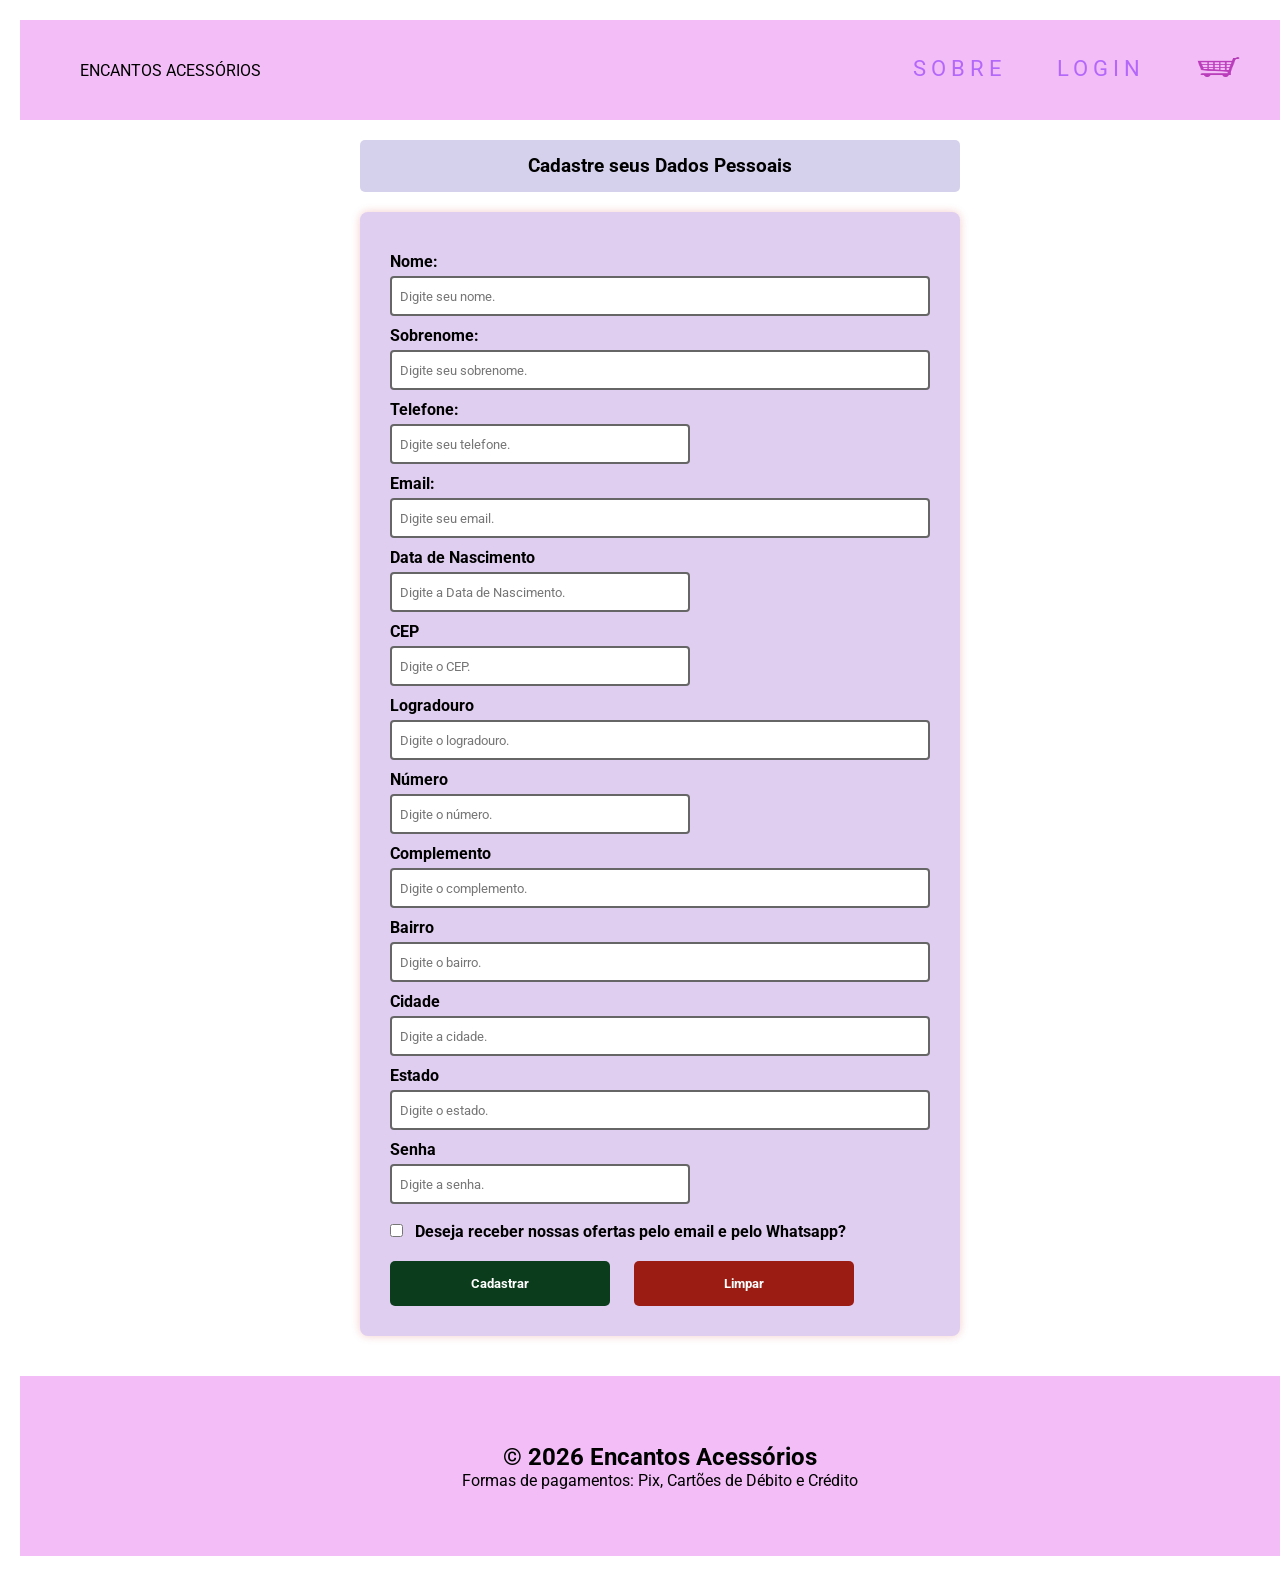
<file: paginas/cadastro.html>
<!DOCTYPE html>
<html lang="pt-br">
<head>
    <meta charset="UTF-8">
    <meta name="viewport" content="width=device-width, initial-scale=1.0">
    <title>Projeto Minha Loja Virtual</title>

    <link rel="stylesheet" href="../css/style_cadastro.css">
    
    <script src="../js/consulta_cep.js" defer></script>
</head>
<body>
   <main id="geral">
    <header id="cabecalho">
        <div id="logo">
        ENCANTOS ACESSÓRIOS
        </div>

        <nav id="menu">
            <ul>
                <li><a href="../paginas/sobre.html">Sobre</a></li>
                <li><a href="../paginas/login.html">Login</a></li>
                <li><a href="../paginas/carrinho.html"><img src="../imagens/icones/carrinho compras.png" alt="Carrinho"></a></li>
            </ul>
        </nav>
    </header>

    <section id="form">

        <div id="titulo">
            <h3>Cadastre seus Dados Pessoais</h3>
        </div>
        
        <form id="form-pessoa">

            <label for="nome">Nome:</label>
            <input type="text" name="nome" id="nome" class="input001" required maxlength="60" placeholder="Digite seu nome.">
            
            <label for="sobrenome">Sobrenome:</label>
            <input type="text" name="sobrenome" id="sobrenome" class="input001" required maxlength="60" placeholder="Digite seu sobrenome.">

            <label for="telefone">Telefone:</label>
            <input type="text" name="telefone" id="telefone" class="input002" required maxlength="20" placeholder="Digite seu telefone.">

            <label for="email">Email:</label>
            <input type="text" name="email" id="email" class="input001" required maxlength="70" placeholder="Digite seu email.">

            <label for="datanascimento">Data de Nascimento</label>
            <input type="text" name="datanascimento" id="datanascimento" class="input002" required maxlength="8" placeholder="Digite a Data de Nascimento.">

            <label for="cep">CEP</label>
            <input type="text" name="cep" id="cep" class="input002" required maxlength="8" placeholder="Digite o CEP.">

            <label for="logradouro">Logradouro</label>
            <input type="text" name="logradouro" id="logradouro" class="input001" required maxlength="200" placeholder="Digite o logradouro.">

            <label for="numero">Número</label>
            <input type="text" name="numero" id="numero" class="input002" required maxlength="7" placeholder="Digite o número.">

            <label for="complemento">Complemento</label>
            <input type="text" name="complemento" id="complemento" class="input001" required maxlength="100" placeholder="Digite o complemento.">

            <label for="bairro">Bairro</label>
            <input type="text" name="bairro" id="bairro" class="input001" required maxlength="30" placeholder="Digite o bairro.">

            <label for="cidade">Cidade</label>
            <input type="text" name="cidade" id="cidade" class="input001" required maxlength="30" placeholder="Digite a cidade.">

            <label for="estado">Estado</label>
            <input type="text" name="estado" id="estado" class="input001" required maxlength="30" placeholder="Digite o estado.">

            <label for="senha">Senha</label>
            <input type="text" name="senha" id="senha" class="input002" required maxlength="30" placeholder="Digite a senha.">

           <div class="check">
            <input type="checkbox" name="notificacao" id="notificacao"> 
            <label for="notificacao">
                Deseja receber nossas ofertas pelo email e pelo Whatsapp?
            </label>
           </div>

           <div class="botoes">
            <button type="submit" id="btn-add">Cadastrar</button>
            <button type="reset" id="btn-limpar">Limpar</button>

           </div>
           
        </form>

    </section>

    <footer id="rodape">
        <h2>&copy 2026 Encantos Acessórios </h2>
        <p>Formas de pagamentos: Pix, Cartões de Débito e Crédito</p>
    </footer>
    
   </main>

</body>
</html>
</file>
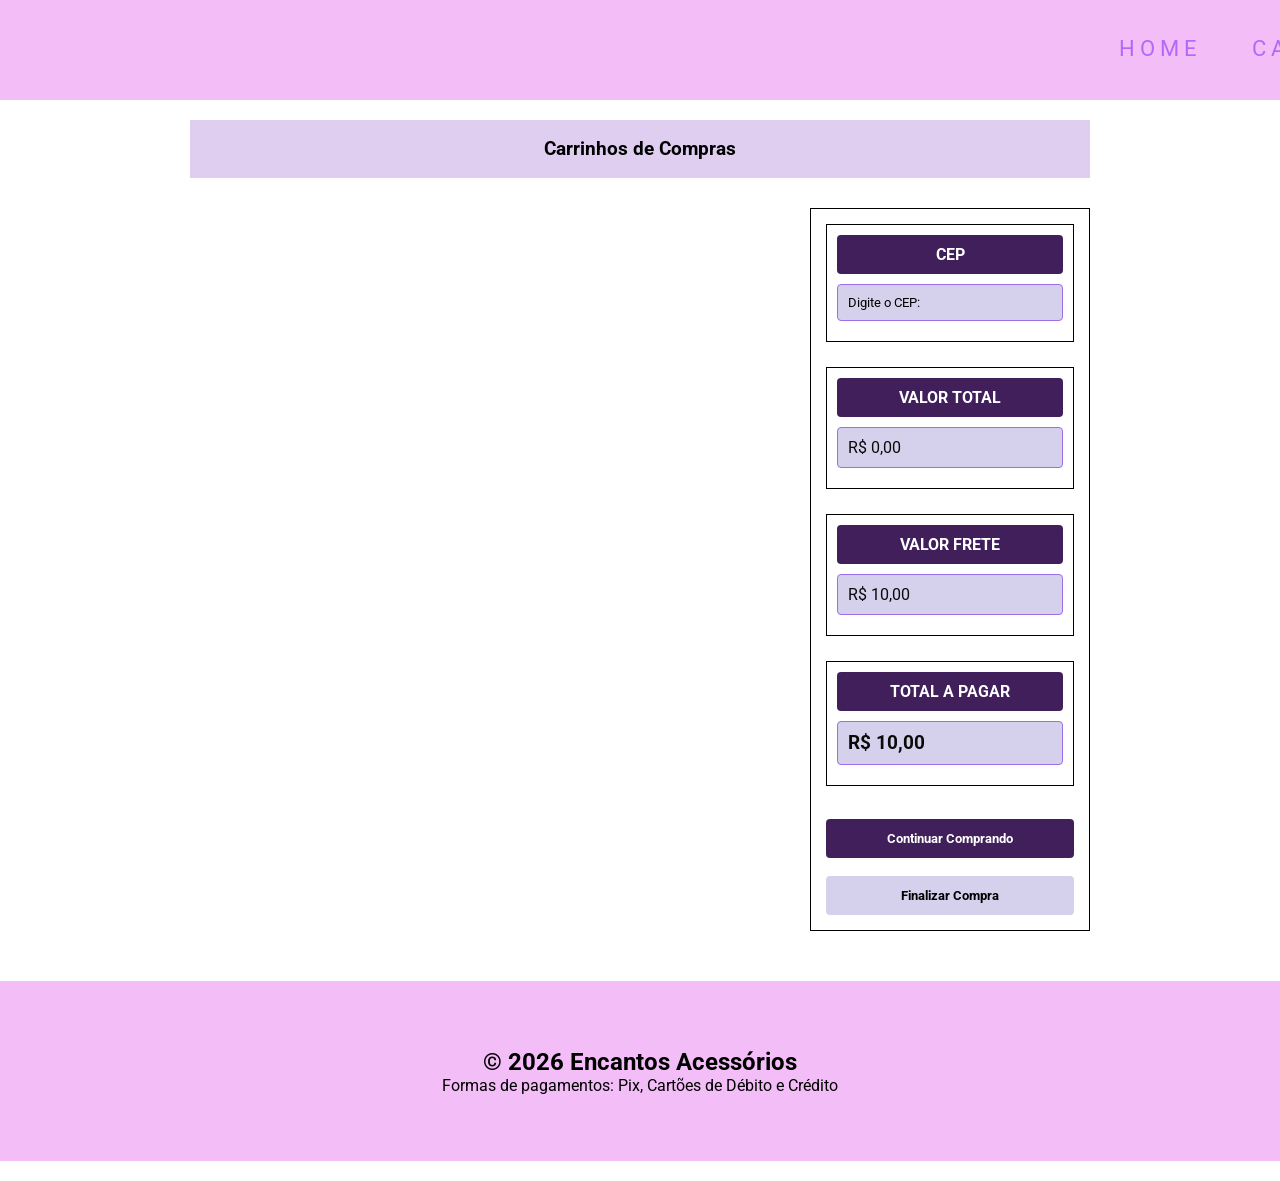
<file: paginas/carrinho.html>
<!DOCTYPE html>
<html lang="pt-br">

<head>
    <meta charset="UTF-8">
    <meta name="viewport" content="width=device-width, initial-scale=1.0">
    <title>Projeto Minha Loja Virtual</title>

    <link rel="stylesheet" href="../css/style_carrinho.css">


    <script src="../js/tela_carrinho.js" type="module" defer></script>

</head>

<body>

    <main id="geral">
        <header id="cabecalho">
            <div id="logo">
                ENCANTOS ACESSÓRIOS
            </div>

            <nav id="menu">
                <ul>
                    <li><a href="../index.html">Home</a></li>
                    <li><a href="cadastro.html"> Cadastro </a></li>
                    <li><a href="sobre.html">Sobre</a></li>
                    <li><a href="login.html">Login</a></li>
                    <li><a href="carrinho.html"><img src="../imagens/icones/carrinho compras.png" alt="Carrinho"></a>
                    </li>
                </ul>
            </nav>
        </header>

        <section id="conteudo">
            <div id="titulo">
                <h3>Carrinhos de Compras</h3>
            </div>

            <div id="principal">

                <div id="produtos">

                    <div class="produto">
                        <img src="../imagens/4.png" alt="Produto">
                        <p>Bolsas</p>
                        <p>R$95,00</p>
                        <input type="number" value="0" min="0">
                    </div>

                    <div class="produto">
                        <img src="../imagens/15.png" alt="Produto">
                        <p>Cosméticos</p>
                        <br>
                        <p>R$ 50,00</p>
                        <input type="number" value="0" min="0">
                    </div>

                    <div class="produto">
                        <img src="../imagens/5.png" alt="Produto">
                        <p>Tiaras e Laços</p>
                        <br>
                        <p>R$ 15,00</p>
                        <input type="number" value="0" min="0">
                    </div>

                    <div class="produto">
                        <img src="../imagens/7.png" alt="Produto">
                        <p>Perfume</p>
                        <br>
                        <p>R$ 100,00</p>
                        <input type="number" value="0" min="0">


                    </div>
                </div>
                <aside id="resumo">

                    <div class="box-resumo">
                        <h4>CEP</h4>
                        <input type="text" placeholder="Digite o CEP:">
                    </div>

                    <div class="box-resumo">
                        <h4>VALOR TOTAL</h4>
                        <p id="valorTotal">R$ 0,00</p>
                    </div>

                    <div class="box-resumo">
                        <h4>VALOR FRETE</h4>
                        <p id="valorFrete">R$ 10,00</p>
                    </div>

                    <div class="box-resumo">
                        <h4>TOTAL A PAGAR</h4>
                        <h3 id="valorPagar">R$ 10,00</h3>
                    </div>

                    <button>Continuar Comprando</button>
                    <button>Finalizar Compra</button>

                </aside>

            </div>
        </section>




        <footer id="rodape">
            <h2>&copy 2026 Encantos Acessórios </h2>
            <p>Formas de pagamentos: Pix, Cartões de Débito e Crédito</p>
        </footer>

    </main>

</body>

</html>
</file>
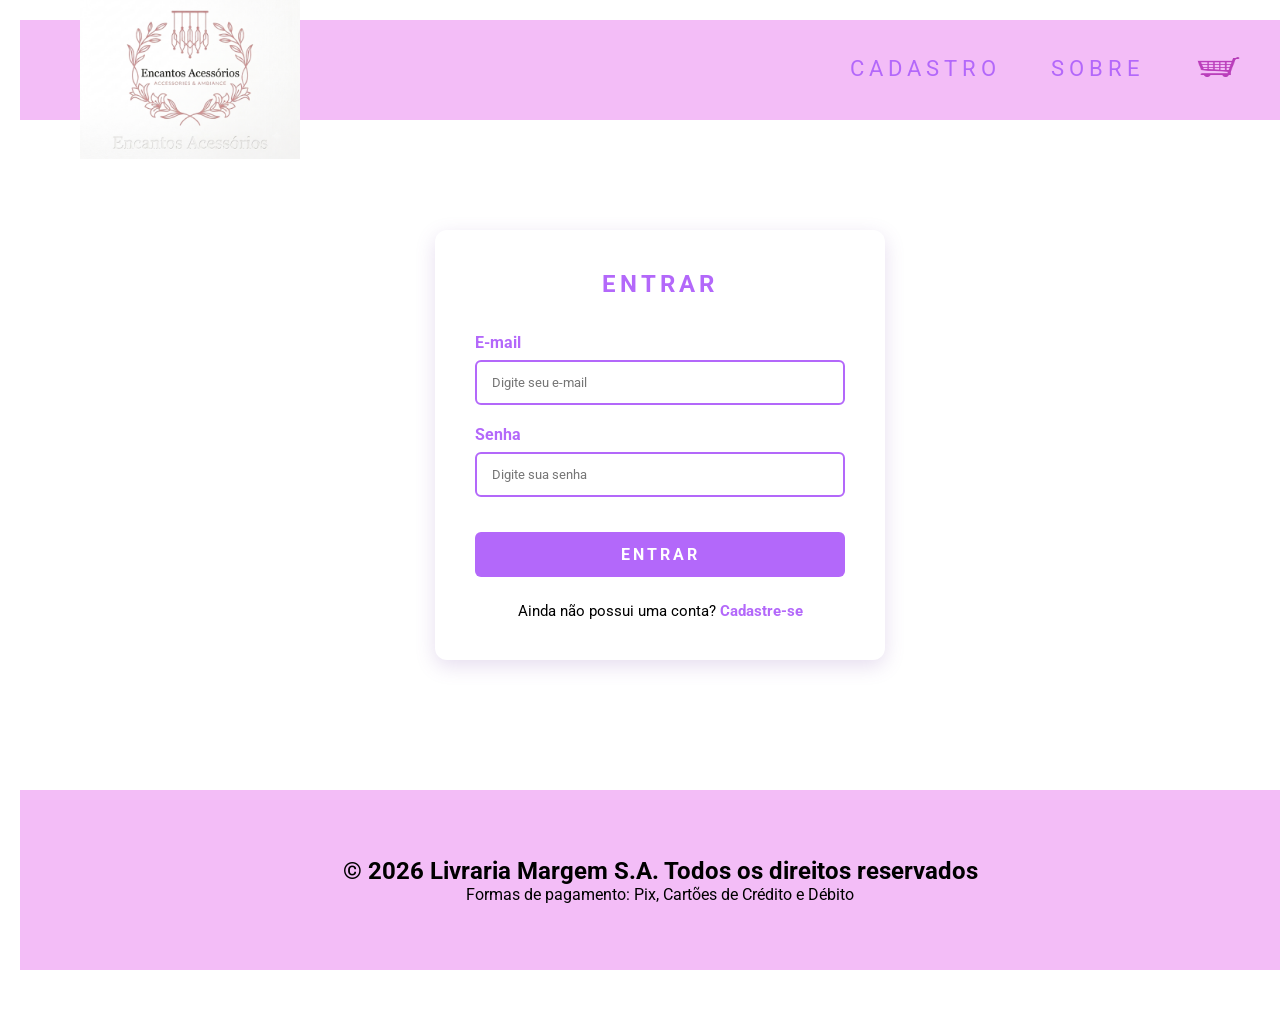
<file: paginas/login.html>
<!DOCTYPE html>
<html lang="pt-br">
<head>
    <meta charset="UTF-8">
    <meta name="viewport" content="width=device-width, initial-scale=1.0">
    <title> Projeto Minha Loja Virtual</title>

    <link rel="stylesheet" href="../css/style_estrutura_pagina.css">
    <link rel="stylesheet" href="../css/style_login.css">

</head>
<body>

    <main id="geral">

        <header id="cabecalho">

            <div id="logo">
                <a href="../index.html">
                    <img src="../imagens/logos.png" alt="Logo da Loja">
                </a>
            </div>

            <nav id="menu">
                <ul>
                    <li><a href="../paginas/cadastro.html"> Cadastro </a></li>
                    <li><a href="paginas/sobre.html">Sobre</a></li>
                    <li><a href="paginas/carrinho.html"><img src="../imagens/icones/carrinho compras.png" alt="Carrinho"></a></li>
                </ul>
            </nav>

        </header>

        <section id="login">

            <div id="caixa-login">

                <h1>Entrar</h1>

                <form action="#" method="post">

                    <label for="email">E-mail</label>
                    <input
                        type="email"
                        id="email"
                        name="email"
                        placeholder="Digite seu e-mail"
                        required>

                    <label for="senha">Senha</label>
                    <input
                        type="password"
                        id="senha"
                        name="senha"
                        placeholder="Digite sua senha"
                        required>

                    <button type="submit">
                        Entrar
                    </button>

                </form>

                <p>
                    Ainda não possui uma conta?
                    <a href="cadastro.html">Cadastre-se</a>
                </p>

            </div>

        </section>

        <footer id="rodape">
            <h2>&copy; 2026 Livraria Margem S.A. Todos os direitos reservados</h2>
            <p>Formas de pagamento: Pix, Cartões de Crédito e Débito</p>
        </footer>

    </main>

</body>
</html>
</file>
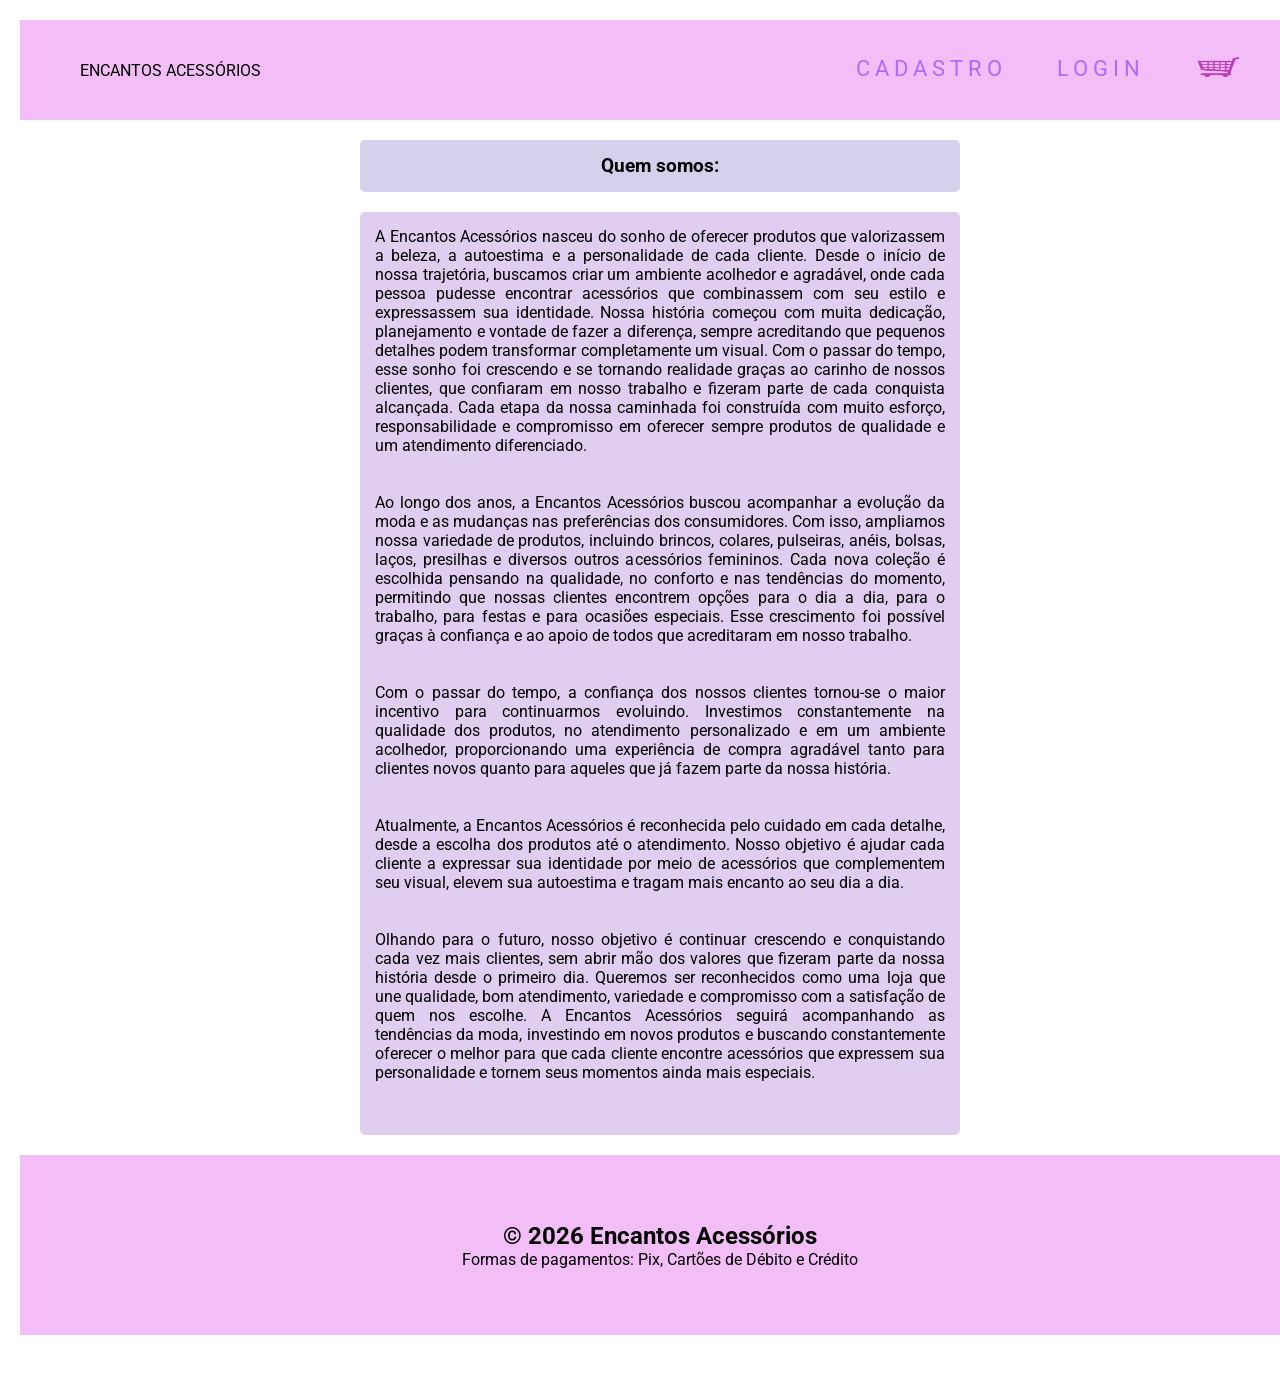
<file: paginas/sobre.html>
<!DOCTYPE html>
<html lang="pt-br">
<head>
    <meta charset="UTF-8">
    <meta name="viewport" content="width=device-width, initial-scale=1.0">
    <title>Projeto Minha Loja Virtual</title>

    <link rel="stylesheet" href="../css/style_sobre.css" >
</head>
<body>
   <main id="geral">
    <header id="cabecalho">
        <div id="logo">
            ENCANTOS ACESSÓRIOS
        </div>
          
        <nav id="menu">
            <ul>
                <li><a href="../paginas/cadastro.html"> Cadastro </a></li>
                <li><a href="../paginas/login.html">Login</a></li>
                <li><a href="../paginas/carrinho.html"><img src="../imagens/icones/carrinho compras.png" alt="Carrinho"></a></li>
            </ul>

        </nav>
    </header>

     <div id="sobre">
        <h3>Quem somos:</h3>
     </div>

     <div id="paragrafo">
    <p>A Encantos Acessórios nasceu do sonho de oferecer produtos que valorizassem a beleza, a autoestima e a personalidade de cada cliente. Desde o início de nossa trajetória, buscamos criar um ambiente acolhedor e agradável, onde cada pessoa pudesse encontrar acessórios que combinassem com seu estilo e expressassem sua identidade. Nossa história começou com muita dedicação, planejamento e vontade de fazer a diferença, sempre acreditando que pequenos detalhes podem transformar completamente um visual. Com o passar do tempo, esse sonho foi crescendo e se tornando realidade graças ao carinho de nossos clientes, que confiaram em nosso trabalho e fizeram parte de cada conquista alcançada. Cada etapa da nossa caminhada foi construída com muito esforço, responsabilidade e compromisso em oferecer sempre produtos de qualidade e um atendimento diferenciado.  <p>
        <br><br>

        <p>Ao longo dos anos, a Encantos Acessórios buscou acompanhar a evolução da moda e as mudanças nas preferências dos consumidores. Com isso, ampliamos nossa variedade de produtos, incluindo brincos, colares, pulseiras, anéis, bolsas, laços, presilhas e diversos outros acessórios femininos. Cada nova coleção é escolhida pensando na qualidade, no conforto e nas tendências do momento, permitindo que nossas clientes encontrem opções para o dia a dia, para o trabalho, para festas e para ocasiões especiais. Esse crescimento foi possível graças à confiança e ao apoio de todos que acreditaram em nosso trabalho. <p>
         <br><br>
            <p> Com o passar do tempo, a confiança dos nossos clientes tornou-se o maior incentivo para continuarmos evoluindo. Investimos constantemente na qualidade dos produtos, no atendimento personalizado e em um ambiente acolhedor, proporcionando uma experiência de compra agradável tanto para clientes novos quanto para aqueles que já fazem parte da nossa história. <p>
        <br><br>
                <p>Atualmente, a Encantos Acessórios é reconhecida pelo cuidado em cada detalhe, desde a escolha dos produtos até o atendimento. Nosso objetivo é ajudar cada cliente a expressar sua identidade por meio de acessórios que complementem seu visual, elevem sua autoestima e tragam mais encanto ao seu dia a dia. <p>
        <br><br>
                    <p>Olhando para o futuro, nosso objetivo é continuar crescendo e conquistando cada vez mais clientes, sem abrir mão dos valores que fizeram parte da nossa história desde o primeiro dia. Queremos ser reconhecidos como uma loja que une qualidade, bom atendimento, variedade e compromisso com a satisfação de quem nos escolhe. A Encantos Acessórios seguirá acompanhando as tendências da moda, investindo em novos produtos e buscando constantemente oferecer o melhor para que cada cliente encontre acessórios que expressem sua personalidade e tornem seus momentos ainda mais especiais.</p>
        <br><br>
     </div>
     
    </div>

    <footer id="rodape">
        <h2>&copy 2026 Encantos Acessórios </h2>
        <p>Formas de pagamentos: Pix, Cartões de Débito e Crédito</p>
    </footer>
    </div>
    </footer>
</file>
<file: css/style_cadastro.css>
@import url(style_estrutura_pagina.css);

/*DEFINE AS CONFIGURAÇÔES EM TODOS OS ELEMENTOS DA PÁGINA*/
*{
    margin: 0px;
    padding: 0px;
    box-sizing: border-box;
    font-family: roboto;
}

/*CRIANDO VARIÁVEIS*/
:root{
    --cor01: #d5d1ec;
    --cor02: #b368fa;
    --cor03: #e0cef0;
    --branca: #ffffff;
}

/*FORMATANDO A TAG main PELO ID geral*/
#geral{
    margin: 20px;
    display: flex;
    flex-direction: column;
    align-items: center;
    justify-content: center;
    width: 100%;
}

/*FORMATANDO O CABEÇALHO*/
#cabecalho{
    width: 100%;
    display: flex;
    justify-content: space-between;
    align-items: center;
    padding: 20px 60px;
    height: 100px;
    background-color: rgb(243, 189, 247);
}

/*CONFIGURANDO MENU DA HORIZONTAL*/
#menu ul {
    display: flex;
    gap: 50px;
    list-style: none;
}

#menu ul img{
    width: 45px;
    height: 25px;
}

/*FORMATANDO O FORM*/  
#form-pessoa{
        width: 600px;
        margin: 20px auto;
        padding: 30px;
        display: flex;
        flex-direction: column;
        background: #e0cef0;
        border-radius: 8px;
        box-shadow: 0 0 10px rgba(201, 12, 12, 0.2);
    }

    #form-pessoa h3{
        background: #d5d1ec;
        color: #000000;
        text-align: center;
        padding: 15px;
        margin: -30px -30px 30px -30px;
    }
    
    #form-pessoa label{
        font-weight: bold;
        margin-top: 10px;
        margin-bottom: 5px;
    }
    
    .input001{
        width: 100%;
        height: 40px;
        padding: 8px;
        border: 2px solid #666;
        border-radius: 4px;
    }
    
    .input002{
        width: 300px;
        height: 40px;
        padding: 8px;
        border: 2px solid #666;
        border-radius: 4px;
    }
    
    #notificacao{
        margin-top: 20px;
        margin-right: 8px;
    }
    
    #btn-add,
    #btn-limpar{
        width: 220px;
        height: 45px;
        margin-top: 20px;
        border: none;
        border-radius: 5px;
        color: white;
        font-weight: bold;
        cursor: pointer;
    }
    
    #btn-add{
        background: #0B3D1D;
    }
    
    #btn-limpar{
        background: #9B1C13;
        margin-left: 20px;
    }

    #titulo{
        width: 600px;
        margin: 20px auto;
        background-color: #d5d1ec;
        text-align: center;
        padding: 15px;
        border-radius: 5px;
    }
    
    #titulo h3{
        margin: 0;
    }
    
    #h3{
        width: 600px;
        margin: 20px auto;
        color: #b368fa;
        text-align: center;
        padding: 15px;
        border-radius: 5px;
    }

    #rodape{
        width: 100%;
        height: 180px;
        background-color: rgb(243, 189, 247);
        margin: 20px 0px;
        color: black;
        display: flex;
        align-items: center;
        justify-content: center;
        padding: 10px;
        flex-direction: column;
    }
</file>
<file: css/style_carrinho.css>
@import url(style_estrutura_pagina.css);

/*DEFINE AS CONFIGURAÇÔES EM TODOS OS ELEMENTOS DA PÁGINA*/
*{
    margin: 0px;
    padding: 0px;
    box-sizing: border-box;
    font-family: roboto;
}

/*CRIANDO VARIÁVEIS*/
:root{
    --cor01: #d5d1ec;
    --cor02: #b368fa;
    --cor03: #e0cef0;
    --branca: #ffffff;
}

/*FORMATANDO A TAG main PELO ID geral*/
#geral{
    margin: auto;
    width: 1200px;
    max-width: 100%;
}

/*FORMATANDO O CABEÇALHO*/
#cabecalho{
    width: 200%;
    display: flex;
    justify-content: space-between;
    align-items: center;
    padding: 20px 60px;
    height: 100px;
    background-color: rgb(243, 189, 247);
}

/*CONFIGURANDO MENU DA HORIZONTAL*/
#menu ul {
    display: flex;
    gap: 50px;
    list-style: none;
}

#menu ul img{
    width: 45px;
    height: 25px;
}

/*FORMATANDO O DIV*/  

#principal {
      width: 900px;
      margin: 30px auto;
      display: flex;
      justify-content: space-between;
      align-items: flex-start;
      gap: 5px;
    }
    
#conteudo{
        width: 100%;
}

#titulo{
    width: 900px;
    margin: 20px auto;
    background-color: #e0cef0;
    padding: 18px;
    text-align: center;
}

#produtos{
    width: 540px;
    display: flex;
    flex-direction: column;
    gap: 20px;
}
    
#resumo {
        width: 220px;
        min-width: 280px;
        border: 1px solid #000000;
        padding: 15px;

        display: flex;
        flex-direction: column;
        gap: 10px;
}

.produto{
        display: flex;
        align-items: center;
        gap: 15px;
        border-bottom: 1px solid #ffffff;
        padding: 15px 0;
}

.produto p{
    width: 55px;
    font-size: 15px;
}

.produto input{
    width: 45px;
    height: 25px;
}

.produto img{
    width: 110px;
    height: 110px;
}

#resumo input, #resumo p, #resumo h3{
    width: 100%;
    padding: 10px;
    margin-bottom: 10px;
    border: 1px solid #9d6ee9;
    background-color: #d5d1ec;;
    color: rgb(10, 10, 10);
    border-radius: 4px;
}

#resumo input{
    background-color: #d5d1ec;
    color: rgb(0, 0, 0);
    border: 1px solid #9d6ee9;
}

.box-resumo{
    border: 1px solid #000000;
    padding: 10px;
    margin-bottom: 15px;
}

.box-resumo h4{
    background: #401f5b;
    color: white;
    text-align: center;
    padding: 10px;
    border-radius: 4px;
    margin-bottom: 10px;
}

.box-resumo input{
    width: 100%;
    padding: 10px;
    background: white;
    color: black;
    border: 1px solid #999;
}

.box-resumo input::placeholder{
    color: rgb(0, 0, 0)
}

.box-resumo p,
.box-resumo h3{
    margin: 8px 0;
}

#resumo button{
    width: 100%;
    padding: 12px;
    border: none;
    border-radius: 4px;
    font-weight: bold;
    color: rgb(255, 255, 255);
    cursor: pointer;
    margin-top: 8px;
}

#resumo button:first-of-type{
    background-color: #401f5b;
}

#resumo button:last-of-type{
    background-color: #d5d1ec;
    color: black;
}

.nome{
    width: 140px;
}

.preco{
    width: 80px;
}

#rodape{
    width: 200%;
}

.valores img{
    width: 25px;
    height: 25px;
    cursor: pointer;
}
</file>
<file: css/style_estrutura_pagina.css>
/*IMPORTANDO A FONTE DAS LETRAS DO google fonts*/
@import url('https://fonts.googleapis.com/css2?family=Roboto:ital,wght@0,100..900;1,100..900&display=swap');


/*DEFINE AS CONFIGURAÇÔES EM TODOS OS ELEMENTOS DA PÁGINA*/
*{
    margin: 0px;
    padding: 0px;
    box-sizing: border-box;
    font-family: roboto;
}

/*CRIANDO VARIÁVEIS*/
:root{
    --cor01: #d5d1ec;
    --cor02: #b368fa;
    --cor03: #e0cef0;
    --branca: #ffffff;
}

/*FORMATANDO A TAG main PELO ID geral*/
#geral{
    margin: 20px;
    display: flex;
    flex-direction: column;
    align-items: center;
    justify-content: center;
    width: 100%;
}

/*FORMATANDO O CABEÇALHO*/
#cabecalho{
    width: 100%;
    display: flex;
    justify-content: space-between;
    align-items: center;
    padding: 20px 60px;
    height: 100px;
    background-color: rgb(243, 189, 247);
}

/*CONFIGURANDO MENU DA HORIZONTAL*/
/*CONFIGURANDO MENU DA HORIZONTAL*/
#menu ul {
    display: flex;
    gap: 50px;
    list-style: none;
}

#menu ul img{
    width: 45px;
    height: 25px;
}

/*FORMATANDO SECTION pesquisa*/
#pesquisa{
    height: 200px;
    background-color: var(--branca);
    display: flex;
    justify-content: center;
    align-items: center;
}

#pesquisa input{
    width: 800px;
    height: 80px;
    background-color:#e0d1ed;
    border-radius: 8px;
    padding: 10px;
    font-size: 1.4em;
    color: black;
}

#pesquisa input::placeholder{
    font-size: 1.3em;
    font-style: italic;
    color: rgb(173, 128, 240);
}

/*FORMATANDO O MENU DE SEÇÕES*/
#menu-secoes{
    display: flex;
    justify-content: center;
    align-items: center;
    gap: 50px;
    list-style: none;
}

#menu-secoes a:link,
#menu-secoes a:visited{
    font-size: 1.4em;
    text-transform: uppercase;
    letter-spacing: 5px;
    text-decoration: none;
    color: var(--cor03);
}

#menu-secoes a{
    display: inline-block;
    transition: transform .3s ease, color .3s ease;
}

#menu-secoes a:hover{
    transform: translateY(-5px);
    color: var(--cor02)
}

/*FORMATANDO OS CARDS*/
#cards{
    display: grid;
    grid-template-columns: repeat(auto-fit, minmax(250px, 1fr));
    gap: 20px;
    margin: 20px 0px;
    width: 1000px;
    min-height: 800px;
}

.card{
    margin: 20px 0px;
    width: 250px;
    min-height: 280px;
    padding: 5px;
    display: flex;
    flex-direction: column;
    align-items: center;
    justify-content: center;
    border: 1px solid var(--cor03);
    border-radius: 8px;
}

.card:hover{
    transform: translateY(-5px);
}

.card img{
    width: 150px;
    height: 200px;
    margin: 10px 0px;
}

.card p{
    font-size: 1.2em;
    text-transform: uppercase;
    margin: 20px 0px;
}

.card h2{
    color: var(--cor02);
}

.card button{
    width: 200px;
    height: 40px;
    margin: 20px;
    border: none;
    border-radius: 5px;
    background-color: var(--cor03);
    text-transform: uppercase;
    letter-spacing: 5px;
    color: var(--cor02);
    font-weight: bold;
    cursor: pointer;
}

/*FORMATAR O RODAPÉ*/

#rodape{
    width: 100%;
    height: 180px;
    background-color: var(--cor01);
    margin: 20px 0px;
    padding: 10px;
    color: var(cor);
    display: flex;
    flex-direction: column;
    align-items: center;
    justify-content: center;
}

/*FORMATANDO LINKS*/

#rodape{
    width: 100%;
    height: 180px;
    background-color: rgb(243, 189, 247);
    margin: 20px 0px;
    color: black;
    display: flex;
    align-items: center;
    justify-content: center;
    padding: 10px;
    flex-direction: column;
}

/*FORMATANDO LINKS*/
#menu a:link{
    font-size: 1.4em;
    text-transform: uppercase;
    letter-spacing: 5px;
    text-decoration: none;
    color: var(--cor02);
}

#menu a:visited{
    font-size: 1.4em;
    text-transform: uppercase;
    letter-spacing: 5px;
    text-decoration: none;
    color: var(--cor02);
}

#menu a{
    display: inline-block;
    transition: transform .3s ease, color .3s ease;
}

#menu a:hover{
    transform: translateY(-5px);
    color: var(--cor01);
}

#menu a:active{
    color: var(--cor01);
}

#logo img{
    width: 220px;
    height: auto;
}
</file>
<file: css/style_login.css>
@import url(style_estrutura_pagina.css);

#login{
    width: 100%;
    min-height: 650px;

    display: flex;
    justify-content: center;
    align-items: center;
}

#caixa-login{

    width: 450px;

    padding: 40px;

    background-color: var();

    border-radius: 12px;

    box-shadow: 0 6px 20px rgba(128, 86, 177, 0.2);

    display: flex;
    flex-direction: column;
}

#caixa-login h1{

    text-align: center;

    color: var(--cor02);

    margin-bottom: 35px;

    text-transform: uppercase;

    letter-spacing: 4px;
}


form{

    display: flex;

    flex-direction: column;
}

form label{

    margin-bottom: 8px;

    font-weight: bold;

    color: var(--cor02);
}

form input{

    width: 100%;

    height: 45px;

    margin-bottom: 20px;

    padding: 10px 15px;

    border: 2px solid var(--cor02);

    border-radius: 6px;

    outline: none;

    transition: .3s;
}

form input:focus{

    border-color: var(--cor02);

    box-shadow: 0 0 8px rgba(129, 50, 255, .3);
}


form button{

    width: 100%;

    height: 45px;

    margin-top: 15px;

    border: none;

    border-radius: 6px;

    background-color: var(--cor02);

    color: var(--branca);

    font-size: 1em;

    font-weight: bold;

    text-transform: uppercase;

    letter-spacing: 3px;

    cursor: pointer;

    transition: .3s;
}

form button:hover{

    background-color: var(--cor02);

    transform: translateY(-3px);

    box-shadow: 0 6px 15px rgba(66, 0, 141, .3);
}

form button:active{

    transform: scale(.96);
}

#caixa-login p{

    margin-top: 25px;

    text-align: center;

    font-size: .95em;
}

#caixa-login a{

    color: var(--cor02);

    text-decoration: none;

    font-weight: bold;

    transition: .3s;
}

#caixa-login a:hover{

    color: var(--cor02);

    text-decoration: underline;
}

 #rodape{
        width: 100%;
        height: 180px;
        background-color: rgb(243, 189, 247);
        margin: 20px 0px;
        color: black;
        display: flex;
        align-items: center;
        justify-content: center;
        padding: 10px;
        flex-direction: column;
    }
</file>
<file: css/style_sobre.css>
@import url(style_estrutura_pagina.css);

/*DEFINE AS CONFIGURAÇÔES EM TODOS OS ELEMENTOS DA PÁGINA*/
*{
    margin: 0px;
    padding: 0px;
    box-sizing: border-box;
    font-family: roboto;
}

/*CRIANDO VARIÁVEIS*/
:root{
    --cor01: #d5d1ec;
    --cor02: #b368fa;
    --cor03: #e0cef0;
    --branca: #ffffff;
}

/*FORMATANDO A TAG main PELO ID geral*/
#geral{
    margin: 20px;
    display: flex;
    flex-direction: column;
    align-items: center;
    justify-content: center;
    width: 100%;
}

/*FORMATANDO O CABEÇALHO*/
#cabecalho{
    width: 100%;
    display: flex;
    justify-content: space-between;
    align-items: center;
    padding: 20px 60px;
    height: 100px;
    background-color: rgb(243, 189, 247);
}

/*CONFIGURANDO MENU DA HORIZONTAL*/
#menu ul {
    display: flex;
    gap: 50px;
    list-style: none;
}

#menu ul img{
    width: 45px;
    height: 25px;
}

#paragrafo{
    width: 500px;
}

#sobre{
    width: 600px;
    margin: 20px auto;
    background-color: #d5d1ec;
    text-align: center;
    padding: 15px;
    border-radius: 5px;
}

#sobre h3{
    margin: 0;
}

#h3{
    width: 600px;
    margin: 20px auto;
    color: #b368fa;
    text-align: center;
    padding: 15px;
    border-radius: 5px;
}

#paragrafo{
    width: 600px;
    margin: auto;
    background-color: #e0cef0;
    text-align: justify;
    padding: 15px;
    border-radius: 5px;
}

#rodape{
    width: 100%;
    height: 180px;
    background-color: rgb(243, 189, 247);
    margin: 20px 0px;
    color: black;
    display: flex;
    align-items: center;
    justify-content: center;
    padding: 10px;
    flex-direction: column;
}
</file>
